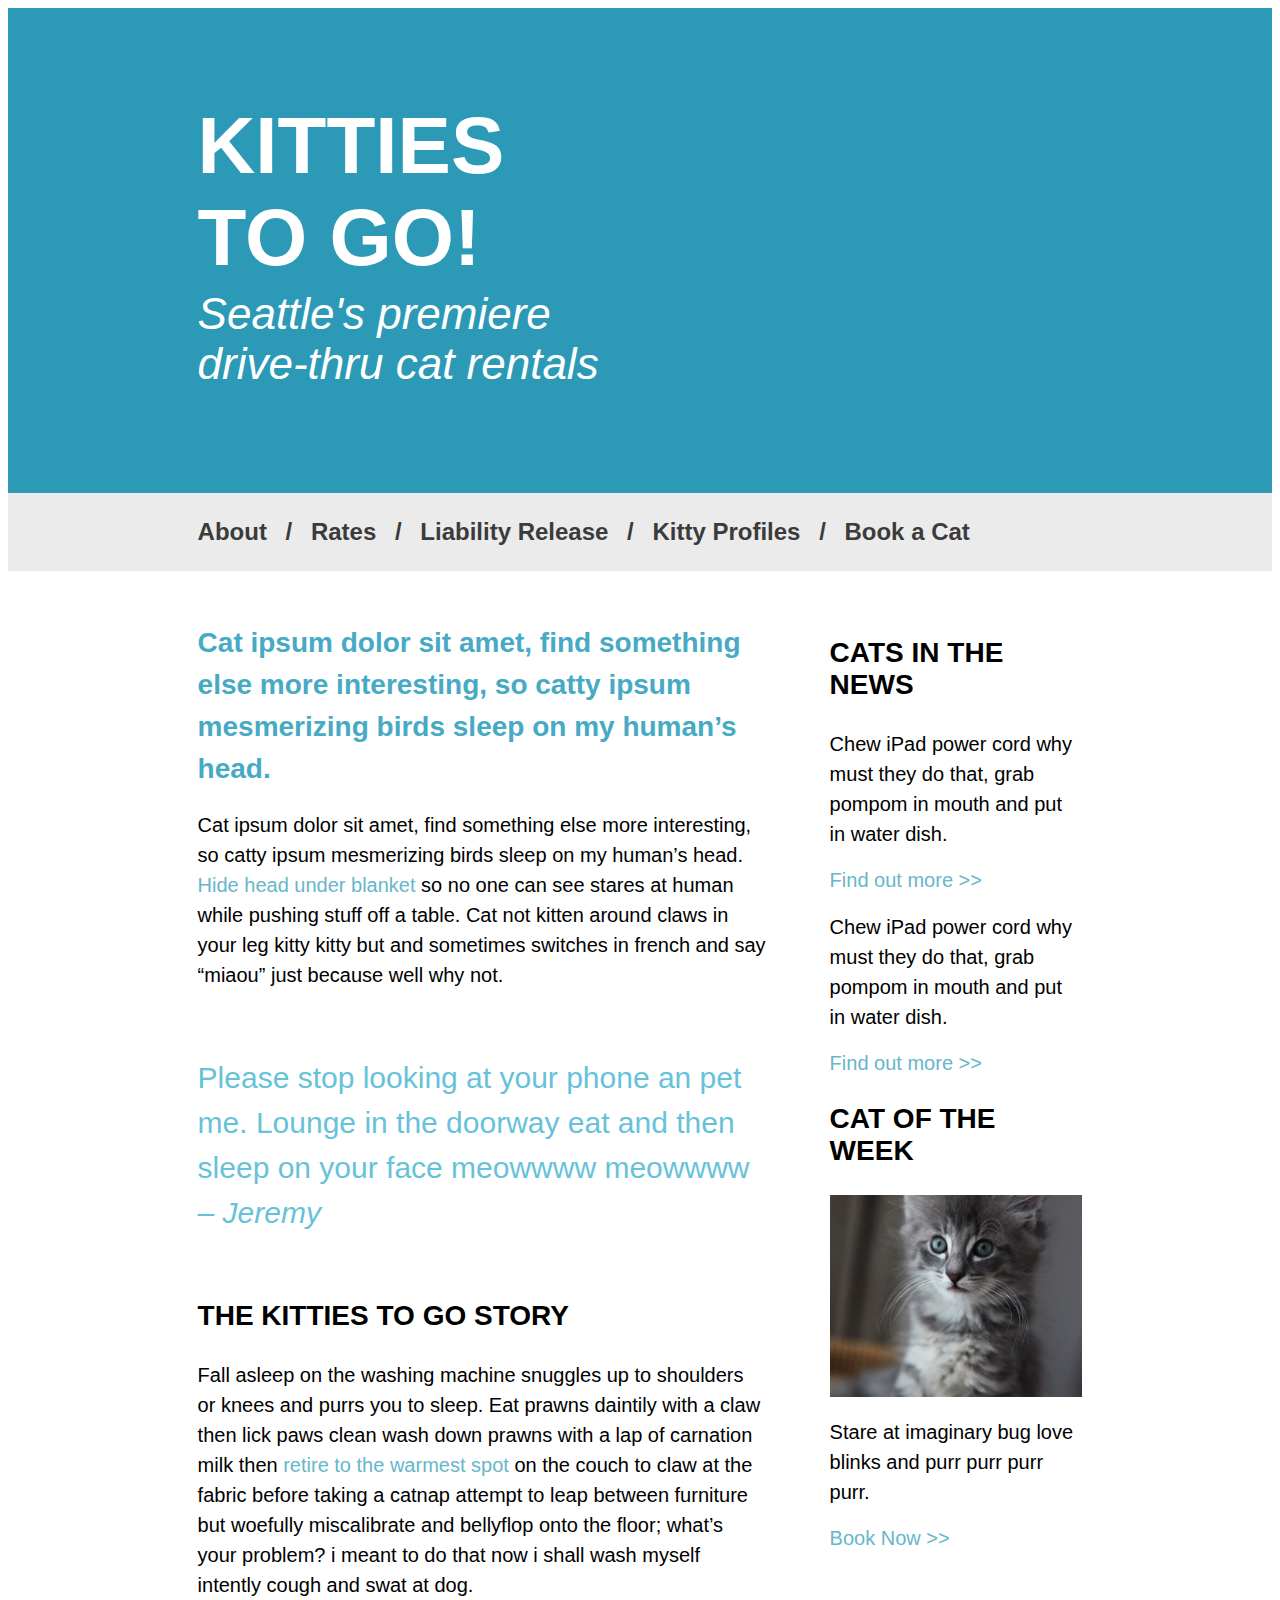
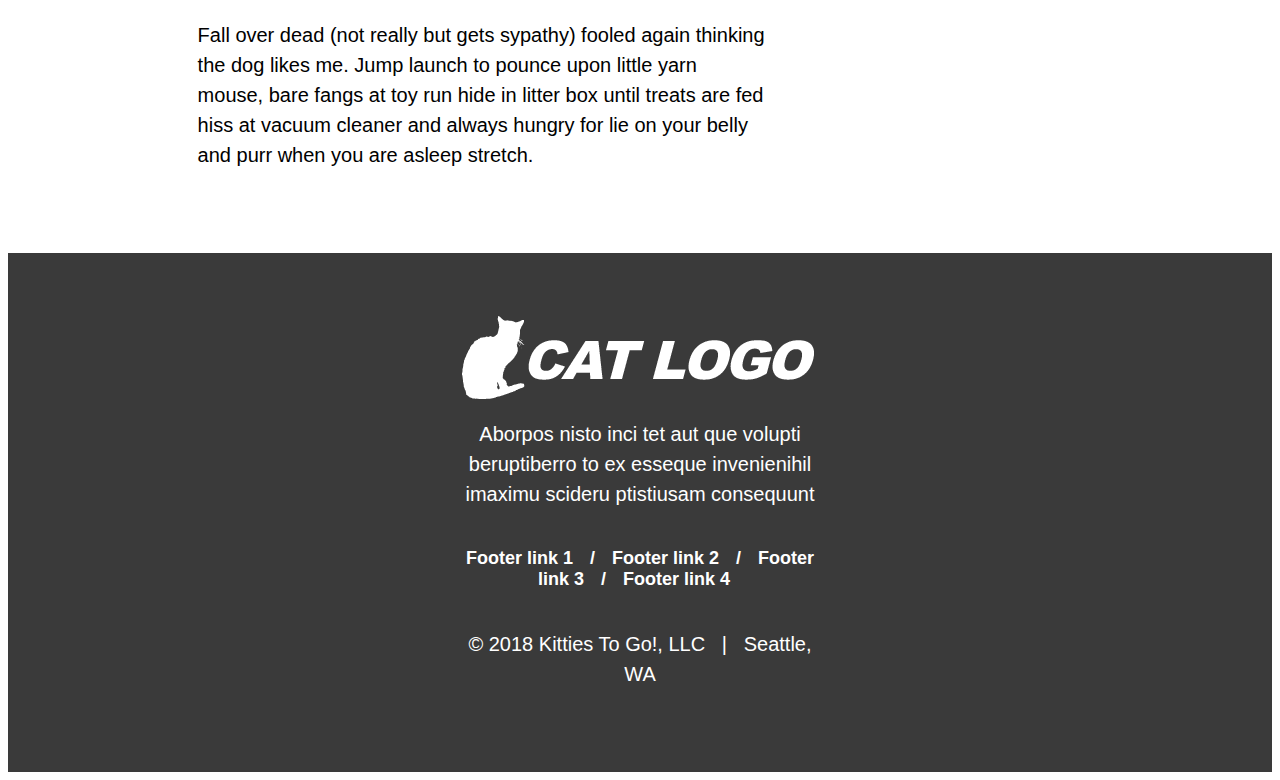
<file: index.html>
<!DOCTYPE html>
<html lang="en" dir="ltr">
  <head>
    <meta charset="utf-8">
    <title>Kitties To Go!</title>
    <link rel="stylesheet" type="text/css" href="styles/stylesheet.css">
  </head>
  <body>
    <section class="top-banner">
      <h1>KITTIES TO GO!</h1>
      <h2>Seattle's premiere drive-thru cat rentals</h2>
    </section>

    <ul class="menu-bar">
      <li>About</li>
      <li>/</li>
      <li>Rates</li>
      <li>/</li>
      <li>Liability Release</li>
      <li>/</li>
      <li>Kitty Profiles</li>
      <li>/</li>
      <li>Book a Cat</li>
    </ul>

    <section class="column-1">
      <h3 class="first-heading">
      Cat ipsum dolor sit amet, find something else more interesting, so catty ipsum mesmerizing birds sleep on my human’s head.
      </h3>
        <p>Cat ipsum dolor sit amet, find something else more interesting, so catty ipsum mesmerizing birds sleep on my human’s head.
          <a href="#">Hide head under blanket </a>so no one can see stares at human while pushing stuff off a table. Cat not kitten around claws in your
          leg kitty kitty but and sometimes switches in french and say “miaou” just because well why not.
        </p>

        <aside>
          <p class="inline-quote">Please stop looking at your phone an pet me. Lounge in the doorway eat and then sleep on your face meowwww meowwww <em>– Jeremy</em></p>
        </aside>

        <article>
          <h3>THE KITTIES TO GO STORY</h3>
            <p>
              Fall asleep on the washing machine snuggles up to shoulders or knees and purrs you to sleep.
              Eat prawns daintily with a claw then lick paws clean wash down prawns with a lap of carnation milk
              then <a href="#">retire to the warmest spot </a>on the couch to claw at the fabric before taking a catnap attempt to
              leap between furniture but woefully miscalibrate and bellyflop onto the floor; what’s your problem? i
              meant to do that now i shall wash myself intently cough and swat at dog.
            </p>
            <p>
              Fall over dead (not really but gets sypathy) fooled again thinking the dog likes me. Jump launch to pounce
              upon little yarn mouse, bare fangs at toy run hide in litter box until treats are fed hiss at vacuum cleaner and
              always hungry for lie on your belly and purr when you are asleep stretch.
            </p>
          </article>
    </section>

    <aside class="column-2">
      <section>
        <h3>CATS IN THE NEWS</h3>
          <p>Chew iPad power cord why must they do that, grab pompom in mouth and put in water dish.</p>
          <a href="#">Find out more >></a>
          <p>Chew iPad power cord why must they do that, grab pompom in mouth and put in water dish.</p>
          <a href="#">Find out more >></a>
      </section>
      <article>
        <h3>CAT OF THE WEEK</h3>
          <img src="images/sidebar-image.jpg" alt="The face and chest of a gray tabby kitten with wide open eyes." class="column-2-image">
          <p>Stare at imaginary bug love blinks and purr purr purr purr.</p>
          <a href="cotw.html">Book Now >></a>
      </article>
    </aside>

    <footer>
      <img src="images/cat-logo.png" alt="a silhouette of a cat with the text cat logo in all caps">
      <p>Aborpos nisto inci tet aut que volupti beruptiberro to ex esseque invenienihil imaximu scideru ptistiusam consequunt</p>
        <ul class="footer-links">
          <li><a href="#">Footer link 1</a></li>
          <li>/</li>
          <li><a href="#">Footer link 2</a></li>
          <li>/</li>
          <li><a href="#">Footer link 3</a></li>
          <li>/</li>
          <li><a href="#">Footer link 4</a></li>
        </ul>
      <p>© 2018 Kitties To Go!, LLC  &nbsp; | &nbsp; Seattle, WA</p>
     </footer>
  </body>
</html>
</file>
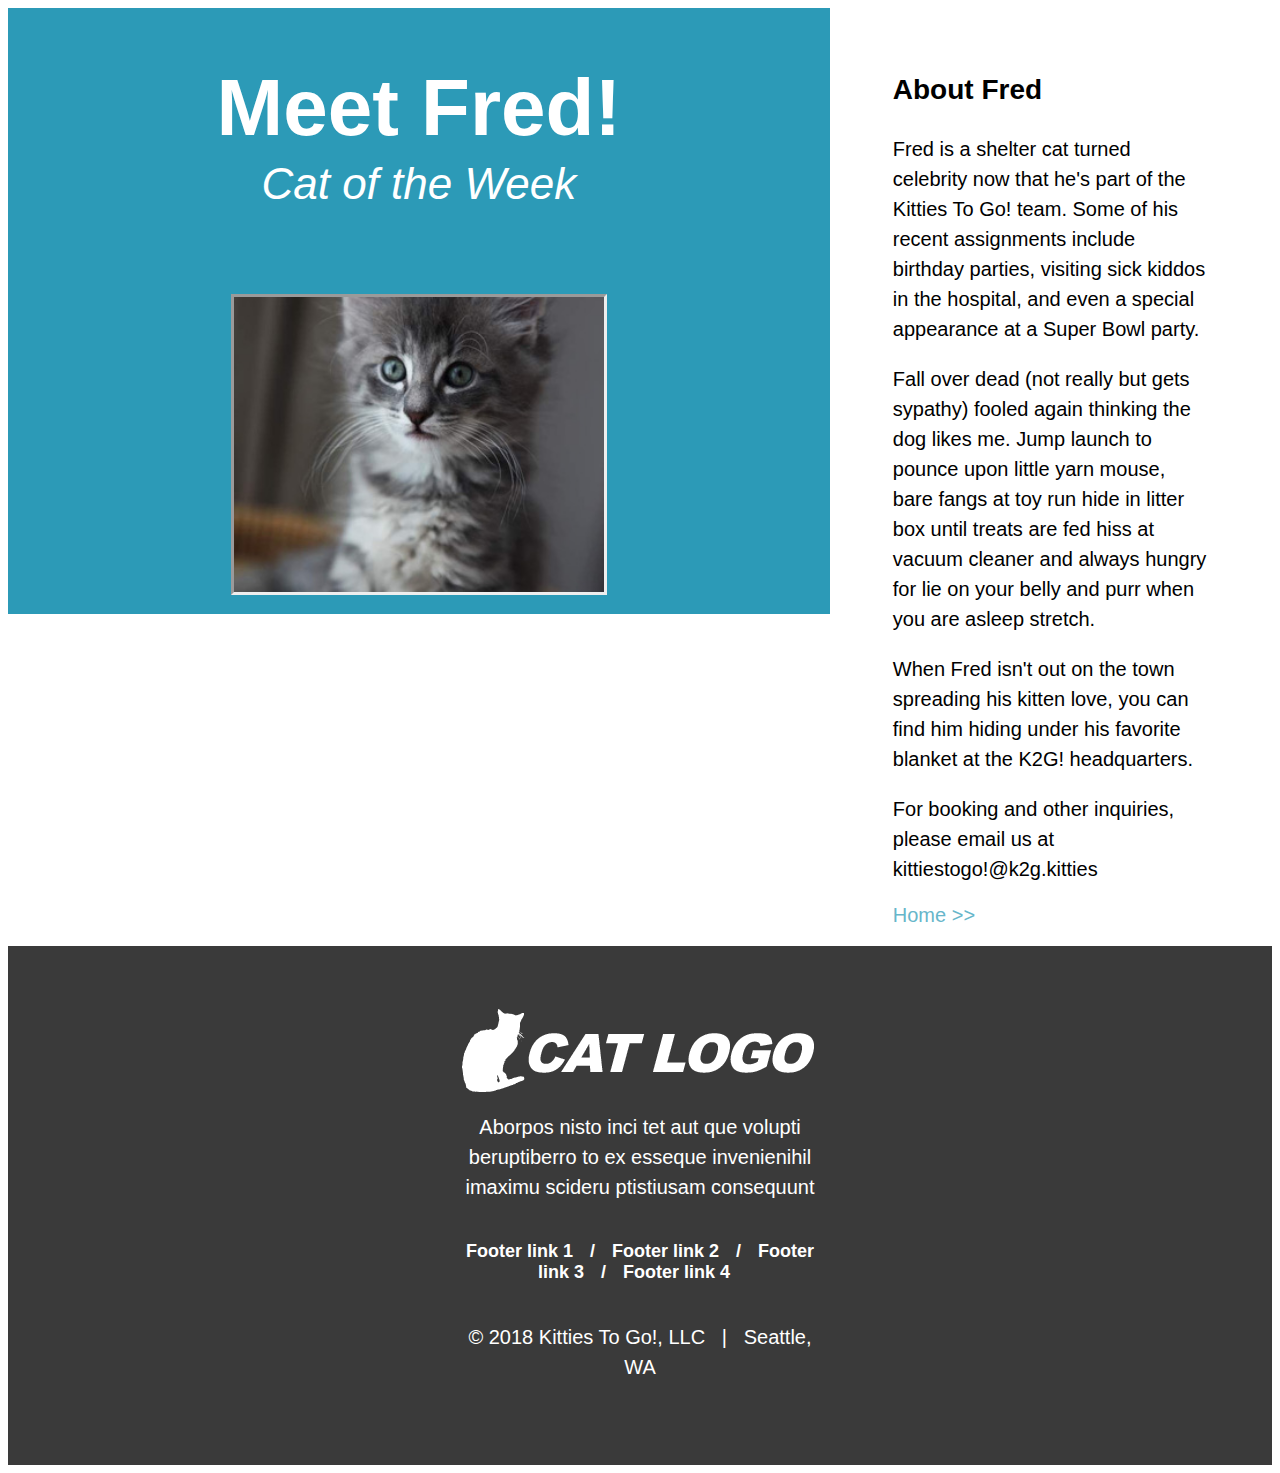
<file: cotw.html>
<!DOCTYPE html>
<html lang="en" dir="ltr">
  <head>
    <meta charset="utf-8">
    <title>Kitties To Go!</title>
    <link rel="stylesheet" type="text/css" href="styles/stylesheet.css">
  </head>

  <body>
    <section class="top-banner-fred column-1">
      <h1>Meet Fred!</h1>
      <h2>Cat of the Week</h2>
        <img src="images/sidebar-image.jpg" alt="The face and chest of a gray tabby kitten with wide open eyes." class="column-2-image banner-image">
    </section>

    <article class="column-2-fred">
      <h3>About Fred</h3>
        <p>Fred is a shelter cat turned celebrity now that he's part of the Kitties To Go! team. Some of his recent assignments include birthday parties, visiting sick kiddos
          in the hospital, and even a special appearance at a Super Bowl party.</p>
        <p>Fall over dead (not really but gets sypathy) fooled again thinking the dog likes me. Jump launch to pounce upon little yarn mouse, bare fangs at toy run hide in litter
          box until treats are fed hiss at vacuum cleaner and always hungry for lie on your belly and purr when you are asleep stretch.</p>
        <p>When Fred isn't out on the town spreading his kitten love, you can find him hiding under his favorite blanket at the K2G! headquarters.</p>
        <p>For booking and other inquiries, please email us at kittiestogo!@k2g.kitties</p>
        <a href="index.html">Home >></a>
    </article>
  <footer>
    <img src="images/cat-logo.png" alt="a silhouette of a cat with the text cat logo in all caps">
    <p>Aborpos nisto inci tet aut que volupti beruptiberro to ex esseque invenienihil imaximu scideru ptistiusam consequunt</p>
      <ul class="footer-links">
        <li><a href="#">Footer link 1</a></li>
        <li>/</li>
        <li><a href="#">Footer link 2</a></li>
        <li>/</li>
        <li><a href="#">Footer link 3</a></li>
        <li>/</li>
        <li><a href="#">Footer link 4</a></li>
      </ul>
    <p>© 2018 Kitties To Go!, LLC  &nbsp; | &nbsp; Seattle, WA</p>
   </footer>
  </body>
</html>
</file>
<file: styles/stylesheet.css>
* {font-family: Helvetica, Arial, sans-serif;}

h1 {
  font-size: 80px;
  color: #ffffff;}

h2 {
  font-size: 44px;
  font-style: italic;
  font-weight: lighter;
  color: #ffffff;
  position: relative;
  top: -3rem;}

h3 {
  font-size: 28px;
  font-weight: bold;}

p {
  font-size: 20px;
  font-weight: 300;
  line-height: 1.5;}

li {
  display: inline;
  margin-right: 12px;}

footer {
  clear: both;
  background-color: #3a3a3a;
  color: #ffffff;
  text-align: center;
  padding: 5% 35.15% 5% 35.15%;
  margin: 0rem;}

a {
  color: #67b6ca;
  font-size: 20px;
  font-weight: 300;
  text-decoration: none;}

img {
  display: block;
  width: auto;
  margin-left: auto;
  margin-right: auto;}

li a {
  color: inherit;
  font-size: 18px;
  font-weight: bold;}

.top-banner {
  box-sizing: border-box;
  background-color: #2c9ab7;
  padding: 3% 52.5% 1.5% 15%;
  margin: 0rem;}

.menu-bar {
  box-sizing: border-box;
  background-color: #ebebeb;
  padding: 2% 15% 2% 15%;
  margin: 0rem;
  font-size: 24px;
  font-weight: bold;
  color: #3b3b3b;}

.first-heading {
  color: #47aac4;
  box-sizing: border-box;
  line-height: 1.5;
  margin: 0rem;}

.column-2{
  box-sizing: border-box;
  float: right;
  padding: 3% 15% 5% 0%;
  width: 35%;}

.column-1{
  box-sizing: border-box;
  float: left;
  padding: 4% 5% 5% 15%;
  width: 65%;
  }

.inline-quote {
  color: #67c2d9;
  font-size: 30px;
  padding: 35px 0px 35px 0px;}

.footer-links {
  text-align: center;
  font-size: 18px;
  font-weight: bold;
  padding: 5% 0% 5% 0%;
  margin: 0rem;}

.column-2-image {
  display: block;
  margin-left: 0rem;
  margin-right: auto;
  width: 100%;}

.top-banner-fred {
  box-sizing: border-box;
  background-color: #2c9ab7;
  padding: 0% 10% 1.5% 10%;
  margin: 0rem;
  text-align: center;}

.banner-image {
  display: block;
  margin-left: auto;
  margin-right: auto;
  width: 65%;
  border-style: inset;}

.column-2-fred{
  box-sizing: border-box;
  float: right;
  padding: 3% 5% 1.5% 5%;
  width: 35%;}
</file>
